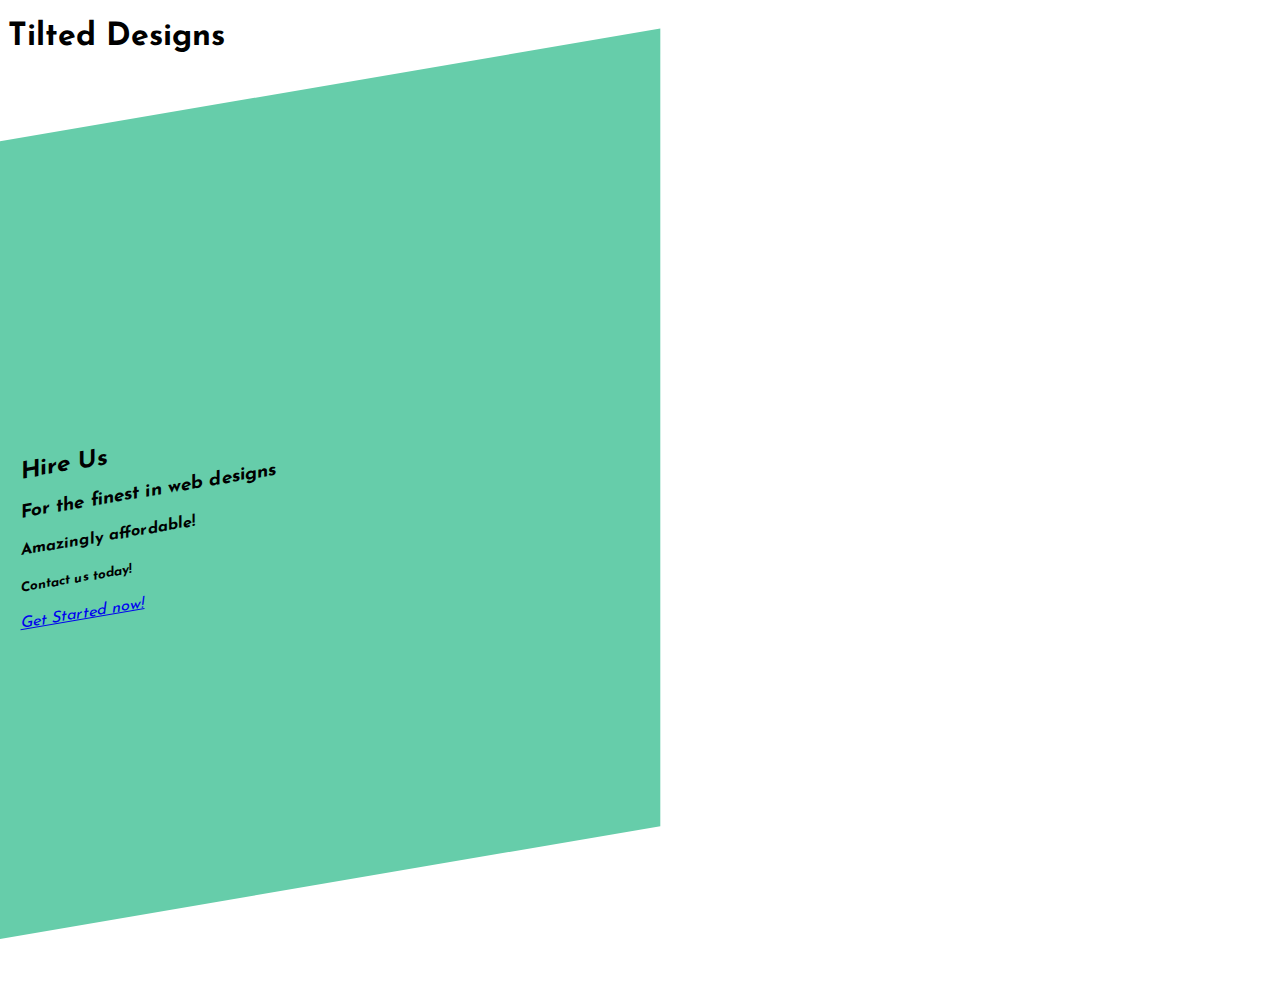
<file: activity-3.3.2-animations/transform-activity/transform-index.html>
<!DOCTYPE html>
<html lang="en" dir="ltr">
  <head>
    <meta charset="utf-8">
    <title>Transform Lab</title>
    <link rel="stylesheet" href="transform-main.css">
    <link rel="stylesheet" href="transform-activity.css">
  </head>
  <body>
    <div class="container">
      <h1><strong>Tilted Designs</strong></h1>
      <div class="wrapper">
        <main>
          <div class="info">
            <h2>Hire Us</h2>
            <h3>For the finest in web designs</h3>
            <h4>Amazingly affordable!</h4>
            <h5>Contact us today!</h5>
            <address>
              <a href="mailto:webmaster@example.com">Get Started now!</a>
            </address>
          </div>

        </main>
      </div>
    </div>
  </body>
</html>
</file>
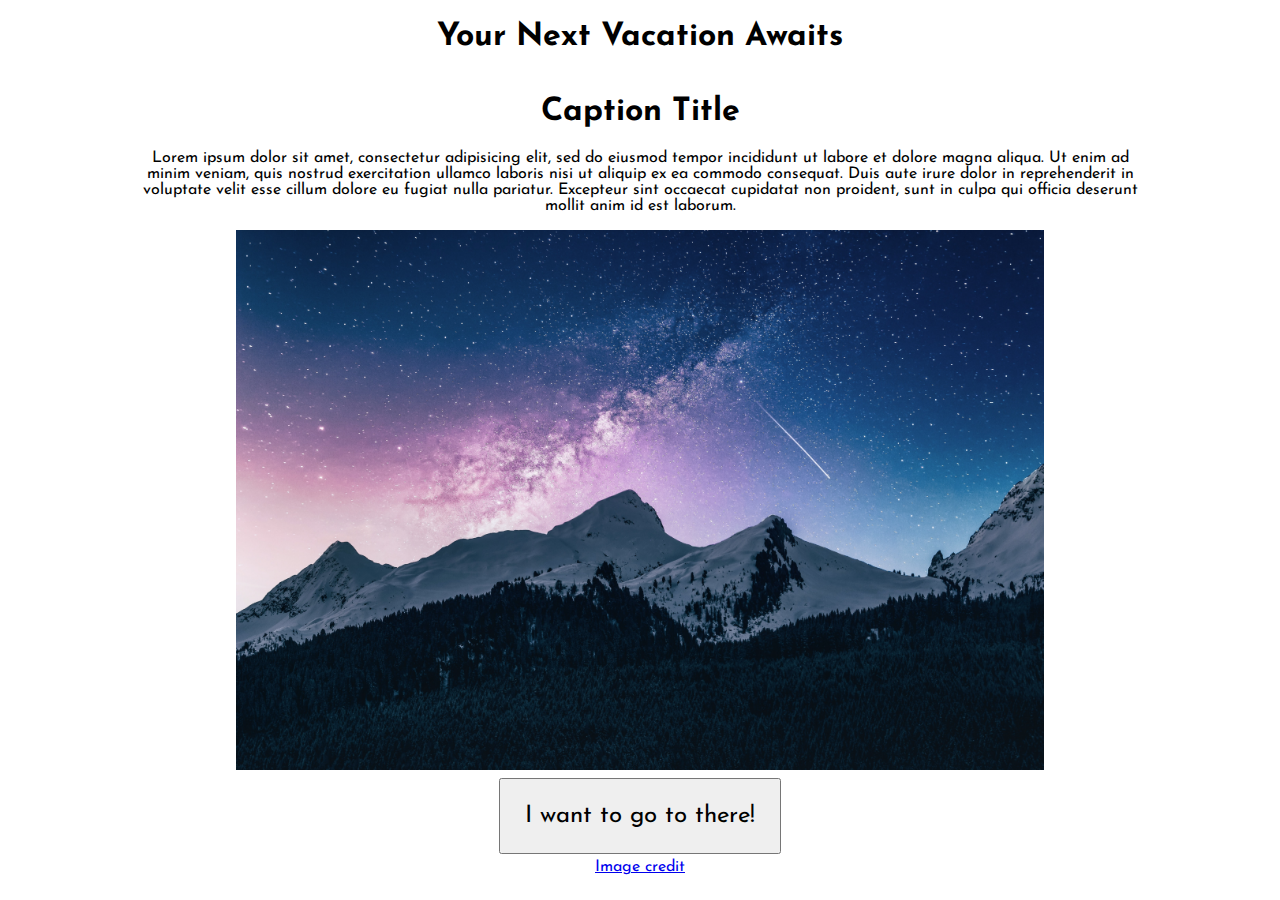
<file: activity-3.3.2-animations/transition-activity/transition-index.html>
<!DOCTYPE html>
<html lang="en" dir="ltr">
  <head>
    <meta charset="utf-8">
    <title>Animations Lab</title>
    <link rel="stylesheet" href="transition-main.css">
    <link rel="stylesheet" href="transition-activity.css">
  </head>
  <body>
    <div class="container">
      <h1>Your Next Vacation Awaits</h1>
      <article class="caption">
        <div>
          <h1>Caption Title</h1>
          <p>Lorem ipsum dolor sit amet, consectetur adipisicing elit, sed do eiusmod tempor incididunt ut labore et dolore magna aliqua. Ut enim ad minim veniam, quis nostrud exercitation ullamco laboris nisi ut aliquip ex ea commodo consequat. Duis aute irure dolor in reprehenderit in voluptate velit esse cillum dolore eu fugiat nulla pariatur. Excepteur sint occaecat cupidatat non proident, sunt in culpa qui officia deserunt mollit anim id est laborum.</p>
        </div>
        <img src="./transition-assets/benjamin-voros-phIFdC6lA4E-unsplash.jpg" alt="twilight mountains"></img>
      </article>
      <button type="button" name="button">I want to go to there!</button>
    </div>
    <a href="https://unsplash.com/photos/phIFdC6lA4E?utm_source=unsplash&utm_medium=referral&utm_content=creditShareLink">Image credit</a>
    <!-- prevents odd chrome bug that causes transition to happen on page load -->
    <script type="text/javascript"></script>
  </body>
</html>
</file>
<file: activity-3.3.2-animations/transform-activity/transform-main.css>
@import url('https://fonts.googleapis.com/css2?family=Josefin+Sans:wght@400;700&display=swap');

body  {
  font-family: 'Josefin Sans', sans-serif;
}
main {
  background-color: mediumaquamarine;
  height: 90vh;
  width: 100vh;
  margin: auto;
  transform: skewX(-10deg) rotate(-10deg) translate(-430px,-50px);
  display:flex;
  align-items:center;
}


main > div {
  width: 40%;
  margin: auto;
  padding: 10%;
 
}
</file>
<file: activity-3.3.2-animations/transform-activity/transform-activity.css>
main {
    background-color: mediumaquamarine;
    height: 90vh;
    width: 100vh;
    margin: auto;
    transform: skewX(-10deg) rotate(-10deg) translate(-430px,-50px);
    display:flex;
    align-items:center;
  }
</file>
<file: activity-3.3.2-animations/transition-activity/transition-main.css>
@import url('https://fonts.googleapis.com/css2?family=Josefin+Sans:wght@400;700&display=swap');

body  {
  font-family: 'Josefin Sans', sans-serif;
  text-align: center;
}

.caption {
  width: 80%;
  margin: auto;
  overflow: hidden;
}

img {
  width: 80%;
}

button {
  padding: 1em;
  margin: .2em;
  font-family: 'Josefin Sans', sans-serif;
  font-size: 1.5em;
  transition: 2s;
}

button:hover {
  background-color: cornflowerblue;
}
</file>
<file: activity-3.3.2-animations/transition-activity/transition-activity.css>
button {
    padding: 1em;
    margin: .2em;
    font-family: 'Josefin Sans', sans-serif;
    font-size: 1.5em;
    transition: 2s;
  }

  button:hover {
    background-color: cornflowerblue;
    color:ghostwhite;
  }
</file>
